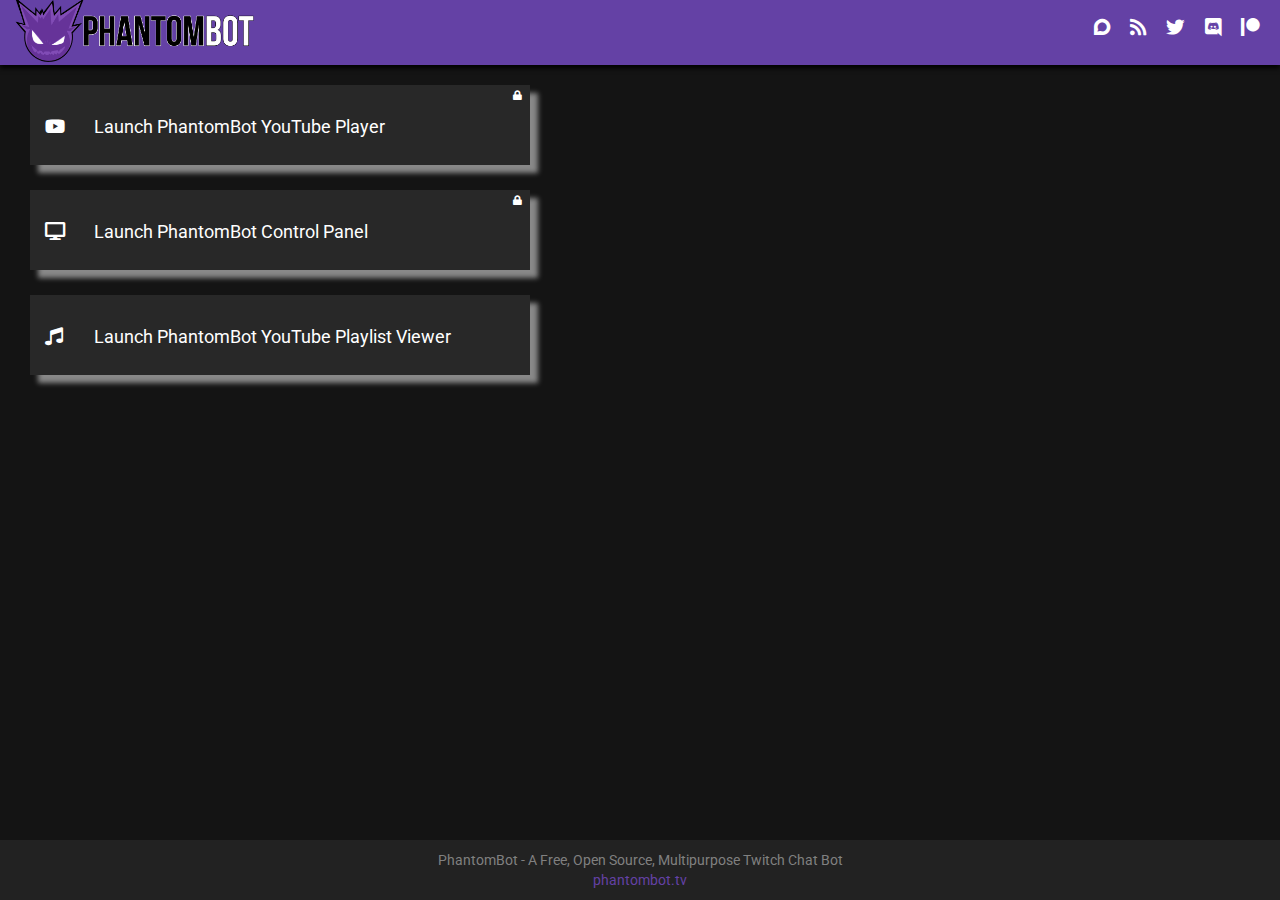
<file: source/web/index.html>
<!DOCTYPE html>
<html>
    <head>
        <title>PhantomBot</title>
        <meta name="theme-color" content="#570075">
        <link rel="icon" href="favicon.ico" type="image/x-icon" />
        <link rel="shortcut icon" href="favicon.ico" type="image/x-icon" />

        <link rel="stylesheet" href="https://maxcdn.bootstrapcdn.com/bootstrap/3.3.6/css/bootstrap.min.css">
        <link rel="stylesheet" type="text/css" href="style.css">
        <script src="https://ajax.googleapis.com/ajax/libs/jquery/1.11.3/jquery.min.js"></script>
        <script src="https://maxcdn.bootstrapcdn.com/bootstrap/3.3.6/js/bootstrap.min.js"></script>

        <link href='https://fonts.googleapis.com/css?family=Roboto' rel='stylesheet' type='text/css'>
        <link href="common/css/fontawesome-all.min.css" rel="stylesheet">
    </head>

    <body>

        <div class="header">
            <img id="logo" src="common/images/logo.png"/>
            <span>
                <a target="_blank" href="https://www.patreon.com/phantombot" id="header-right">
                    <i data-toggle="tooltip" data-placement="bottom" title="Patreon" style="color: white" class="fab fa-patreon fa-lg" aria-hidden="true"></i>
                </a>
            </span>
            <span>
                <a target="_blank" href="https://discord.gg/rkPqDuK" id="header-right">
                    <i data-toggle="tooltip" data-placement="bottom" title="Discord" style="color: white" class="fab fa-discord fa-lg" aria-hidden="true"></i>
                </a>
            </span>
            <span>
                <a target="_blank" href="https://twitter.com/PhantomBot" id="header-right">
                    <i data-toggle="tooltip" data-placement="bottom" title="Twitter" style="color: white" class="fab fa-twitter fa-lg" aria-hidden="true"></i>
                </a>
            </span>
            <span>
                <a target="_blank" href="https://blog.phantombot.tv/" id="header-right">
                    <i data-toggle="tooltip" data-placement="bottom" title="Blog" style="color: white" class="fas fa-rss fa-lg" aria-hidden="true"></i>
                </a>
            </span>
            <span>
                <a target="_blank" href="https://community.phantombot.tv" id="header-right">
                    <i data-toggle="tooltip" data-placement="bottom" title="Community Forum" style="color: white" class="fab fa-discourse fa-lg" aria-hidden="true"></i>
                </a>
            </span>
        </div>

        <div class="main">
            <div class="launcher" data-toggle="tooltip" data-placement="right" title="The username and password are found in botlogin.txt, see the paneluser and panelpassword settings.">
                <script>
                    var urlInfo = window.location.host.split(":");
                    var url = urlInfo[0];
                    var port = (typeof urlInfo[1] === 'undefined' ? '80' : urlInfo[1]);
                    var protocol = window.location.href.indexOf("https://") == 0 ? "https" : "http";
                    document.write('<a target="_blank" style="color: white;" href="' + protocol + '://' + urlInfo[0] + ':' + port + '/ytplayer">');
                </script>
                <span id="middle">
                    <span id="spacer" />
                    <i id="fontawesome" class="fab fa-youtube" aria-hidden="true"></i>
                    <span id="spacer">Launch PhantomBot YouTube Player</span>
                </span>
                </a>
                <span class="launcher-lock"><i class="fas fa-lock"></i></span>
            </div>

            <div class="launcher" data-toggle="tooltip" data-placement="right" title="The username and password are found in botlogin.txt, see the paneluser and panelpassword settings.">
                <script>
                    var urlInfo = window.location.host.split(":");
                    var url = urlInfo[0];
                    var port = (typeof urlInfo[1] === 'undefined' ? '80' : urlInfo[1]);
                    var protocol = window.location.href.indexOf("https://") == 0 ? "https" : "http";
                    document.write('<a target="_blank" style="color: white;" href="' + protocol + '://' + urlInfo[0] + ':' + port + '/panel">');
                </script>
                <span id="middle">
                    <span id="spacer" />
                    <i id="fontawesome" class="fas fa-desktop" aria-hidden="true"></i>
                    <span id="spacer">Launch PhantomBot Control Panel</span>
                </span>
                </a>
                <span class="launcher-lock"><i class="fas fa-lock"></i></span>
            </div>

            <div class="launcher">
                <script>
                    var urlInfo = window.location.host.split(":");
                    var url = urlInfo[0];
                    var port = (typeof urlInfo[1] === 'undefined' ? '80' : urlInfo[1]);
                    var protocol = window.location.href.indexOf("https://") == 0 ? "https" : "http";
                    document.write('<a target="_blank" style="color: white;" href="' + protocol + '://' + urlInfo[0] + ':' + port + '/playlist">');
                </script>
                <span id="middle">
                    <span id="spacer" />
                    <i id="fontawesome" class="fas fa-music" aria-hidden="true"></i>
                    <span id="spacer">Launch PhantomBot YouTube Playlist Viewer</span>
                </span>
                </a>
            </div>

        </div>

        <div id="copyright">
            PhantomBot - A Free, Open Source, Multipurpose Twitch Chat Bot<br>
            <a href="https://phantombot.tv">phantombot.tv</a>
        </div>

        <script>$(document).ready(function() { $('[data-toggle="tooltip"').tooltip(); });</script>

    </body>
</html>
</file>
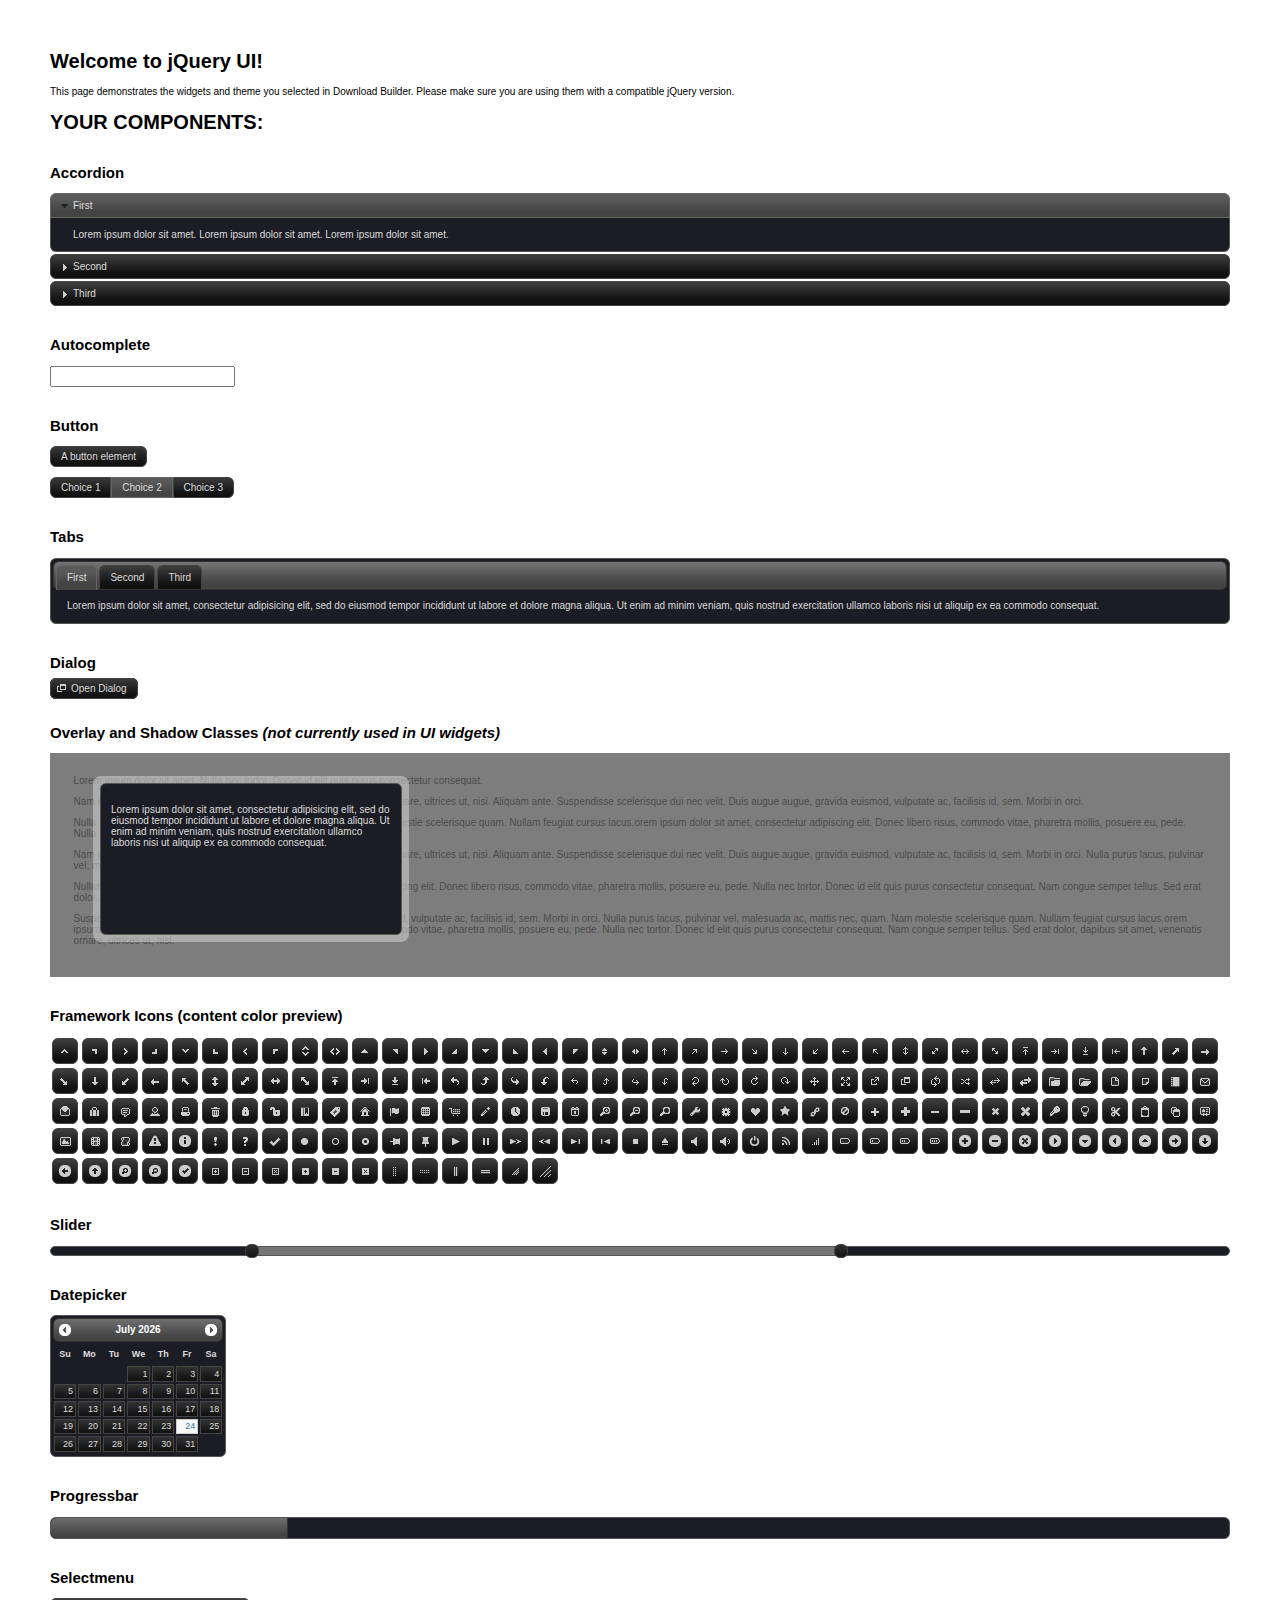
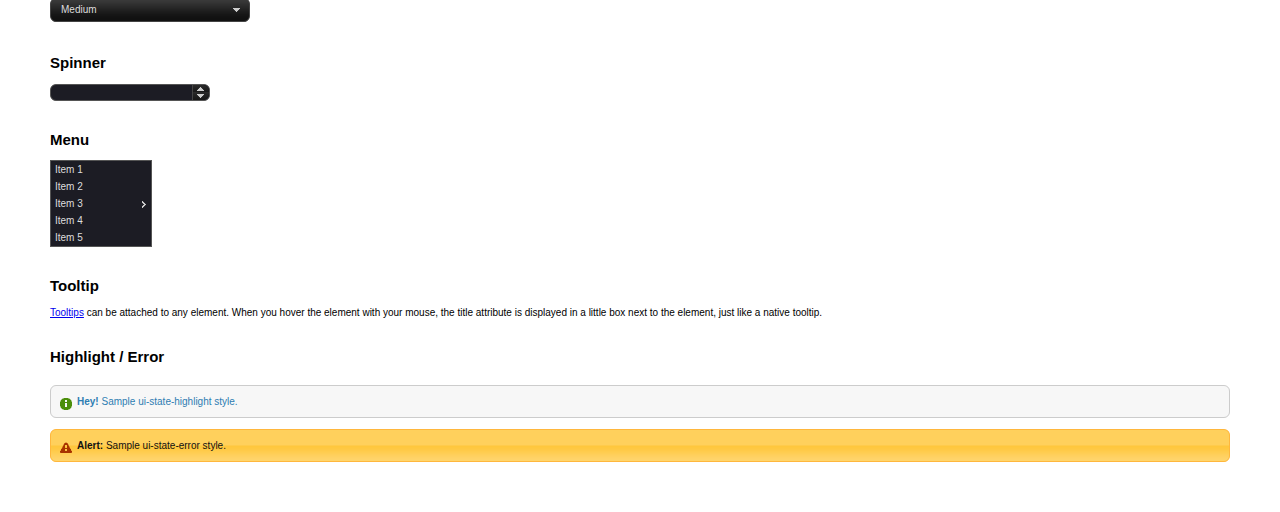
<file: source/web/common/js/jquery-ui/index.html>
<!doctype html>
<html lang="us">
<head>
	<meta charset="utf-8">
	<title>jQuery UI Example Page</title>
	<link href="jquery-ui.css" rel="stylesheet">
	<style>
	body{
		font: 62.5% "Trebuchet MS", sans-serif;
		margin: 50px;
	}
	.demoHeaders {
		margin-top: 2em;
	}
	#dialog-link {
		padding: .4em 1em .4em 20px;
		text-decoration: none;
		position: relative;
	}
	#dialog-link span.ui-icon {
		margin: 0 5px 0 0;
		position: absolute;
		left: .2em;
		top: 50%;
		margin-top: -8px;
	}
	#icons {
		margin: 0;
		padding: 0;
	}
	#icons li {
		margin: 2px;
		position: relative;
		padding: 4px 0;
		cursor: pointer;
		float: left;
		list-style: none;
	}
	#icons span.ui-icon {
		float: left;
		margin: 0 4px;
	}
	.fakewindowcontain .ui-widget-overlay {
		position: absolute;
	}
	select {
		width: 200px;
	}
	</style>
</head>
<body>

<h1>Welcome to jQuery UI!</h1>

<div class="ui-widget">
	<p>This page demonstrates the widgets and theme you selected in Download Builder. Please make sure you are using them with a compatible jQuery version.</p>
</div>

<h1>YOUR COMPONENTS:</h1>


<!-- Accordion -->
<h2 class="demoHeaders">Accordion</h2>
<div id="accordion">
	<h3>First</h3>
	<div>Lorem ipsum dolor sit amet. Lorem ipsum dolor sit amet. Lorem ipsum dolor sit amet.</div>
	<h3>Second</h3>
	<div>Phasellus mattis tincidunt nibh.</div>
	<h3>Third</h3>
	<div>Nam dui erat, auctor a, dignissim quis.</div>
</div>



<!-- Autocomplete -->
<h2 class="demoHeaders">Autocomplete</h2>
<div>
	<input id="autocomplete" title="type &quot;a&quot;">
</div>



<!-- Button -->
<h2 class="demoHeaders">Button</h2>
<button id="button">A button element</button>
<form style="margin-top: 1em;">
	<div id="radioset">
		<input type="radio" id="radio1" name="radio"><label for="radio1">Choice 1</label>
		<input type="radio" id="radio2" name="radio" checked="checked"><label for="radio2">Choice 2</label>
		<input type="radio" id="radio3" name="radio"><label for="radio3">Choice 3</label>
	</div>
</form>



<!-- Tabs -->
<h2 class="demoHeaders">Tabs</h2>
<div id="tabs">
	<ul>
		<li><a href="#tabs-1">First</a></li>
		<li><a href="#tabs-2">Second</a></li>
		<li><a href="#tabs-3">Third</a></li>
	</ul>
	<div id="tabs-1">Lorem ipsum dolor sit amet, consectetur adipisicing elit, sed do eiusmod tempor incididunt ut labore et dolore magna aliqua. Ut enim ad minim veniam, quis nostrud exercitation ullamco laboris nisi ut aliquip ex ea commodo consequat.</div>
	<div id="tabs-2">Phasellus mattis tincidunt nibh. Cras orci urna, blandit id, pretium vel, aliquet ornare, felis. Maecenas scelerisque sem non nisl. Fusce sed lorem in enim dictum bibendum.</div>
	<div id="tabs-3">Nam dui erat, auctor a, dignissim quis, sollicitudin eu, felis. Pellentesque nisi urna, interdum eget, sagittis et, consequat vestibulum, lacus. Mauris porttitor ullamcorper augue.</div>
</div>



<!-- Dialog NOTE: Dialog is not generated by UI in this demo so it can be visually styled in themeroller-->
<h2 class="demoHeaders">Dialog</h2>
<p><a href="#" id="dialog-link" class="ui-state-default ui-corner-all"><span class="ui-icon ui-icon-newwin"></span>Open Dialog</a></p>

<h2 class="demoHeaders">Overlay and Shadow Classes <em>(not currently used in UI widgets)</em></h2>
<div style="position: relative; width: 96%; height: 200px; padding:1% 2%; overflow:hidden;" class="fakewindowcontain">
	<p>Lorem ipsum dolor sit amet,  Nulla nec tortor. Donec id elit quis purus consectetur consequat. </p><p>Nam congue semper tellus. Sed erat dolor, dapibus sit amet, venenatis ornare, ultrices ut, nisi. Aliquam ante. Suspendisse scelerisque dui nec velit. Duis augue augue, gravida euismod, vulputate ac, facilisis id, sem. Morbi in orci. </p><p>Nulla purus lacus, pulvinar vel, malesuada ac, mattis nec, quam. Nam molestie scelerisque quam. Nullam feugiat cursus lacus.orem ipsum dolor sit amet, consectetur adipiscing elit. Donec libero risus, commodo vitae, pharetra mollis, posuere eu, pede. Nulla nec tortor. Donec id elit quis purus consectetur consequat. </p><p>Nam congue semper tellus. Sed erat dolor, dapibus sit amet, venenatis ornare, ultrices ut, nisi. Aliquam ante. Suspendisse scelerisque dui nec velit. Duis augue augue, gravida euismod, vulputate ac, facilisis id, sem. Morbi in orci. Nulla purus lacus, pulvinar vel, malesuada ac, mattis nec, quam. Nam molestie scelerisque quam. </p><p>Nullam feugiat cursus lacus.orem ipsum dolor sit amet, consectetur adipiscing elit. Donec libero risus, commodo vitae, pharetra mollis, posuere eu, pede. Nulla nec tortor. Donec id elit quis purus consectetur consequat. Nam congue semper tellus. Sed erat dolor, dapibus sit amet, venenatis ornare, ultrices ut, nisi. Aliquam ante. </p><p>Suspendisse scelerisque dui nec velit. Duis augue augue, gravida euismod, vulputate ac, facilisis id, sem. Morbi in orci. Nulla purus lacus, pulvinar vel, malesuada ac, mattis nec, quam. Nam molestie scelerisque quam. Nullam feugiat cursus lacus.orem ipsum dolor sit amet, consectetur adipiscing elit. Donec libero risus, commodo vitae, pharetra mollis, posuere eu, pede. Nulla nec tortor. Donec id elit quis purus consectetur consequat. Nam congue semper tellus. Sed erat dolor, dapibus sit amet, venenatis ornare, ultrices ut, nisi. </p>

	<!-- ui-dialog -->
	<div class="ui-overlay"><div class="ui-widget-overlay"></div><div class="ui-widget-shadow ui-corner-all" style="width: 302px; height: 152px; position: absolute; left: 50px; top: 30px;"></div></div>
	<div style="position: absolute; width: 280px; height: 130px;left: 50px; top: 30px; padding: 10px;" class="ui-widget ui-widget-content ui-corner-all">
		<div class="ui-dialog-content ui-widget-content" style="background: none; border: 0;">
			<p>Lorem ipsum dolor sit amet, consectetur adipisicing elit, sed do eiusmod tempor incididunt ut labore et dolore magna aliqua. Ut enim ad minim veniam, quis nostrud exercitation ullamco laboris nisi ut aliquip ex ea commodo consequat.</p>
		</div>
	</div>

</div>

<!-- ui-dialog -->
<div id="dialog" title="Dialog Title">
	<p>Lorem ipsum dolor sit amet, consectetur adipisicing elit, sed do eiusmod tempor incididunt ut labore et dolore magna aliqua. Ut enim ad minim veniam, quis nostrud exercitation ullamco laboris nisi ut aliquip ex ea commodo consequat.</p>
</div>



<h2 class="demoHeaders">Framework Icons (content color preview)</h2>
<ul id="icons" class="ui-widget ui-helper-clearfix">
	<li class="ui-state-default ui-corner-all" title=".ui-icon-carat-1-n"><span class="ui-icon ui-icon-carat-1-n"></span></li>
	<li class="ui-state-default ui-corner-all" title=".ui-icon-carat-1-ne"><span class="ui-icon ui-icon-carat-1-ne"></span></li>
	<li class="ui-state-default ui-corner-all" title=".ui-icon-carat-1-e"><span class="ui-icon ui-icon-carat-1-e"></span></li>
	<li class="ui-state-default ui-corner-all" title=".ui-icon-carat-1-se"><span class="ui-icon ui-icon-carat-1-se"></span></li>
	<li class="ui-state-default ui-corner-all" title=".ui-icon-carat-1-s"><span class="ui-icon ui-icon-carat-1-s"></span></li>
	<li class="ui-state-default ui-corner-all" title=".ui-icon-carat-1-sw"><span class="ui-icon ui-icon-carat-1-sw"></span></li>
	<li class="ui-state-default ui-corner-all" title=".ui-icon-carat-1-w"><span class="ui-icon ui-icon-carat-1-w"></span></li>
	<li class="ui-state-default ui-corner-all" title=".ui-icon-carat-1-nw"><span class="ui-icon ui-icon-carat-1-nw"></span></li>
	<li class="ui-state-default ui-corner-all" title=".ui-icon-carat-2-n-s"><span class="ui-icon ui-icon-carat-2-n-s"></span></li>
	<li class="ui-state-default ui-corner-all" title=".ui-icon-carat-2-e-w"><span class="ui-icon ui-icon-carat-2-e-w"></span></li>
	<li class="ui-state-default ui-corner-all" title=".ui-icon-triangle-1-n"><span class="ui-icon ui-icon-triangle-1-n"></span></li>
	<li class="ui-state-default ui-corner-all" title=".ui-icon-triangle-1-ne"><span class="ui-icon ui-icon-triangle-1-ne"></span></li>
	<li class="ui-state-default ui-corner-all" title=".ui-icon-triangle-1-e"><span class="ui-icon ui-icon-triangle-1-e"></span></li>
	<li class="ui-state-default ui-corner-all" title=".ui-icon-triangle-1-se"><span class="ui-icon ui-icon-triangle-1-se"></span></li>
	<li class="ui-state-default ui-corner-all" title=".ui-icon-triangle-1-s"><span class="ui-icon ui-icon-triangle-1-s"></span></li>
	<li class="ui-state-default ui-corner-all" title=".ui-icon-triangle-1-sw"><span class="ui-icon ui-icon-triangle-1-sw"></span></li>
	<li class="ui-state-default ui-corner-all" title=".ui-icon-triangle-1-w"><span class="ui-icon ui-icon-triangle-1-w"></span></li>
	<li class="ui-state-default ui-corner-all" title=".ui-icon-triangle-1-nw"><span class="ui-icon ui-icon-triangle-1-nw"></span></li>
	<li class="ui-state-default ui-corner-all" title=".ui-icon-triangle-2-n-s"><span class="ui-icon ui-icon-triangle-2-n-s"></span></li>
	<li class="ui-state-default ui-corner-all" title=".ui-icon-triangle-2-e-w"><span class="ui-icon ui-icon-triangle-2-e-w"></span></li>
	<li class="ui-state-default ui-corner-all" title=".ui-icon-arrow-1-n"><span class="ui-icon ui-icon-arrow-1-n"></span></li>
	<li class="ui-state-default ui-corner-all" title=".ui-icon-arrow-1-ne"><span class="ui-icon ui-icon-arrow-1-ne"></span></li>
	<li class="ui-state-default ui-corner-all" title=".ui-icon-arrow-1-e"><span class="ui-icon ui-icon-arrow-1-e"></span></li>
	<li class="ui-state-default ui-corner-all" title=".ui-icon-arrow-1-se"><span class="ui-icon ui-icon-arrow-1-se"></span></li>
	<li class="ui-state-default ui-corner-all" title=".ui-icon-arrow-1-s"><span class="ui-icon ui-icon-arrow-1-s"></span></li>
	<li class="ui-state-default ui-corner-all" title=".ui-icon-arrow-1-sw"><span class="ui-icon ui-icon-arrow-1-sw"></span></li>
	<li class="ui-state-default ui-corner-all" title=".ui-icon-arrow-1-w"><span class="ui-icon ui-icon-arrow-1-w"></span></li>
	<li class="ui-state-default ui-corner-all" title=".ui-icon-arrow-1-nw"><span class="ui-icon ui-icon-arrow-1-nw"></span></li>
	<li class="ui-state-default ui-corner-all" title=".ui-icon-arrow-2-n-s"><span class="ui-icon ui-icon-arrow-2-n-s"></span></li>
	<li class="ui-state-default ui-corner-all" title=".ui-icon-arrow-2-ne-sw"><span class="ui-icon ui-icon-arrow-2-ne-sw"></span></li>
	<li class="ui-state-default ui-corner-all" title=".ui-icon-arrow-2-e-w"><span class="ui-icon ui-icon-arrow-2-e-w"></span></li>
	<li class="ui-state-default ui-corner-all" title=".ui-icon-arrow-2-se-nw"><span class="ui-icon ui-icon-arrow-2-se-nw"></span></li>
	<li class="ui-state-default ui-corner-all" title=".ui-icon-arrowstop-1-n"><span class="ui-icon ui-icon-arrowstop-1-n"></span></li>
	<li class="ui-state-default ui-corner-all" title=".ui-icon-arrowstop-1-e"><span class="ui-icon ui-icon-arrowstop-1-e"></span></li>
	<li class="ui-state-default ui-corner-all" title=".ui-icon-arrowstop-1-s"><span class="ui-icon ui-icon-arrowstop-1-s"></span></li>
	<li class="ui-state-default ui-corner-all" title=".ui-icon-arrowstop-1-w"><span class="ui-icon ui-icon-arrowstop-1-w"></span></li>
	<li class="ui-state-default ui-corner-all" title=".ui-icon-arrowthick-1-n"><span class="ui-icon ui-icon-arrowthick-1-n"></span></li>
	<li class="ui-state-default ui-corner-all" title=".ui-icon-arrowthick-1-ne"><span class="ui-icon ui-icon-arrowthick-1-ne"></span></li>
	<li class="ui-state-default ui-corner-all" title=".ui-icon-arrowthick-1-e"><span class="ui-icon ui-icon-arrowthick-1-e"></span></li>
	<li class="ui-state-default ui-corner-all" title=".ui-icon-arrowthick-1-se"><span class="ui-icon ui-icon-arrowthick-1-se"></span></li>
	<li class="ui-state-default ui-corner-all" title=".ui-icon-arrowthick-1-s"><span class="ui-icon ui-icon-arrowthick-1-s"></span></li>
	<li class="ui-state-default ui-corner-all" title=".ui-icon-arrowthick-1-sw"><span class="ui-icon ui-icon-arrowthick-1-sw"></span></li>
	<li class="ui-state-default ui-corner-all" title=".ui-icon-arrowthick-1-w"><span class="ui-icon ui-icon-arrowthick-1-w"></span></li>
	<li class="ui-state-default ui-corner-all" title=".ui-icon-arrowthick-1-nw"><span class="ui-icon ui-icon-arrowthick-1-nw"></span></li>
	<li class="ui-state-default ui-corner-all" title=".ui-icon-arrowthick-2-n-s"><span class="ui-icon ui-icon-arrowthick-2-n-s"></span></li>
	<li class="ui-state-default ui-corner-all" title=".ui-icon-arrowthick-2-ne-sw"><span class="ui-icon ui-icon-arrowthick-2-ne-sw"></span></li>
	<li class="ui-state-default ui-corner-all" title=".ui-icon-arrowthick-2-e-w"><span class="ui-icon ui-icon-arrowthick-2-e-w"></span></li>
	<li class="ui-state-default ui-corner-all" title=".ui-icon-arrowthick-2-se-nw"><span class="ui-icon ui-icon-arrowthick-2-se-nw"></span></li>
	<li class="ui-state-default ui-corner-all" title=".ui-icon-arrowthickstop-1-n"><span class="ui-icon ui-icon-arrowthickstop-1-n"></span></li>
	<li class="ui-state-default ui-corner-all" title=".ui-icon-arrowthickstop-1-e"><span class="ui-icon ui-icon-arrowthickstop-1-e"></span></li>
	<li class="ui-state-default ui-corner-all" title=".ui-icon-arrowthickstop-1-s"><span class="ui-icon ui-icon-arrowthickstop-1-s"></span></li>
	<li class="ui-state-default ui-corner-all" title=".ui-icon-arrowthickstop-1-w"><span class="ui-icon ui-icon-arrowthickstop-1-w"></span></li>
	<li class="ui-state-default ui-corner-all" title=".ui-icon-arrowreturnthick-1-w"><span class="ui-icon ui-icon-arrowreturnthick-1-w"></span></li>
	<li class="ui-state-default ui-corner-all" title=".ui-icon-arrowreturnthick-1-n"><span class="ui-icon ui-icon-arrowreturnthick-1-n"></span></li>
	<li class="ui-state-default ui-corner-all" title=".ui-icon-arrowreturnthick-1-e"><span class="ui-icon ui-icon-arrowreturnthick-1-e"></span></li>
	<li class="ui-state-default ui-corner-all" title=".ui-icon-arrowreturnthick-1-s"><span class="ui-icon ui-icon-arrowreturnthick-1-s"></span></li>
	<li class="ui-state-default ui-corner-all" title=".ui-icon-arrowreturn-1-w"><span class="ui-icon ui-icon-arrowreturn-1-w"></span></li>
	<li class="ui-state-default ui-corner-all" title=".ui-icon-arrowreturn-1-n"><span class="ui-icon ui-icon-arrowreturn-1-n"></span></li>
	<li class="ui-state-default ui-corner-all" title=".ui-icon-arrowreturn-1-e"><span class="ui-icon ui-icon-arrowreturn-1-e"></span></li>
	<li class="ui-state-default ui-corner-all" title=".ui-icon-arrowreturn-1-s"><span class="ui-icon ui-icon-arrowreturn-1-s"></span></li>
	<li class="ui-state-default ui-corner-all" title=".ui-icon-arrowrefresh-1-w"><span class="ui-icon ui-icon-arrowrefresh-1-w"></span></li>
	<li class="ui-state-default ui-corner-all" title=".ui-icon-arrowrefresh-1-n"><span class="ui-icon ui-icon-arrowrefresh-1-n"></span></li>
	<li class="ui-state-default ui-corner-all" title=".ui-icon-arrowrefresh-1-e"><span class="ui-icon ui-icon-arrowrefresh-1-e"></span></li>
	<li class="ui-state-default ui-corner-all" title=".ui-icon-arrowrefresh-1-s"><span class="ui-icon ui-icon-arrowrefresh-1-s"></span></li>
	<li class="ui-state-default ui-corner-all" title=".ui-icon-arrow-4"><span class="ui-icon ui-icon-arrow-4"></span></li>
	<li class="ui-state-default ui-corner-all" title=".ui-icon-arrow-4-diag"><span class="ui-icon ui-icon-arrow-4-diag"></span></li>
	<li class="ui-state-default ui-corner-all" title=".ui-icon-extlink"><span class="ui-icon ui-icon-extlink"></span></li>
	<li class="ui-state-default ui-corner-all" title=".ui-icon-newwin"><span class="ui-icon ui-icon-newwin"></span></li>
	<li class="ui-state-default ui-corner-all" title=".ui-icon-refresh"><span class="ui-icon ui-icon-refresh"></span></li>
	<li class="ui-state-default ui-corner-all" title=".ui-icon-shuffle"><span class="ui-icon ui-icon-shuffle"></span></li>
	<li class="ui-state-default ui-corner-all" title=".ui-icon-transfer-e-w"><span class="ui-icon ui-icon-transfer-e-w"></span></li>
	<li class="ui-state-default ui-corner-all" title=".ui-icon-transferthick-e-w"><span class="ui-icon ui-icon-transferthick-e-w"></span></li>
	<li class="ui-state-default ui-corner-all" title=".ui-icon-folder-collapsed"><span class="ui-icon ui-icon-folder-collapsed"></span></li>
	<li class="ui-state-default ui-corner-all" title=".ui-icon-folder-open"><span class="ui-icon ui-icon-folder-open"></span></li>
	<li class="ui-state-default ui-corner-all" title=".ui-icon-document"><span class="ui-icon ui-icon-document"></span></li>
	<li class="ui-state-default ui-corner-all" title=".ui-icon-document-b"><span class="ui-icon ui-icon-document-b"></span></li>
	<li class="ui-state-default ui-corner-all" title=".ui-icon-note"><span class="ui-icon ui-icon-note"></span></li>
	<li class="ui-state-default ui-corner-all" title=".ui-icon-mail-closed"><span class="ui-icon ui-icon-mail-closed"></span></li>
	<li class="ui-state-default ui-corner-all" title=".ui-icon-mail-open"><span class="ui-icon ui-icon-mail-open"></span></li>
	<li class="ui-state-default ui-corner-all" title=".ui-icon-suitcase"><span class="ui-icon ui-icon-suitcase"></span></li>
	<li class="ui-state-default ui-corner-all" title=".ui-icon-comment"><span class="ui-icon ui-icon-comment"></span></li>
	<li class="ui-state-default ui-corner-all" title=".ui-icon-person"><span class="ui-icon ui-icon-person"></span></li>
	<li class="ui-state-default ui-corner-all" title=".ui-icon-print"><span class="ui-icon ui-icon-print"></span></li>
	<li class="ui-state-default ui-corner-all" title=".ui-icon-trash"><span class="ui-icon ui-icon-trash"></span></li>
	<li class="ui-state-default ui-corner-all" title=".ui-icon-locked"><span class="ui-icon ui-icon-locked"></span></li>
	<li class="ui-state-default ui-corner-all" title=".ui-icon-unlocked"><span class="ui-icon ui-icon-unlocked"></span></li>
	<li class="ui-state-default ui-corner-all" title=".ui-icon-bookmark"><span class="ui-icon ui-icon-bookmark"></span></li>
	<li class="ui-state-default ui-corner-all" title=".ui-icon-tag"><span class="ui-icon ui-icon-tag"></span></li>
	<li class="ui-state-default ui-corner-all" title=".ui-icon-home"><span class="ui-icon ui-icon-home"></span></li>
	<li class="ui-state-default ui-corner-all" title=".ui-icon-flag"><span class="ui-icon ui-icon-flag"></span></li>
	<li class="ui-state-default ui-corner-all" title=".ui-icon-calculator"><span class="ui-icon ui-icon-calculator"></span></li>
	<li class="ui-state-default ui-corner-all" title=".ui-icon-cart"><span class="ui-icon ui-icon-cart"></span></li>
	<li class="ui-state-default ui-corner-all" title=".ui-icon-pencil"><span class="ui-icon ui-icon-pencil"></span></li>
	<li class="ui-state-default ui-corner-all" title=".ui-icon-clock"><span class="ui-icon ui-icon-clock"></span></li>
	<li class="ui-state-default ui-corner-all" title=".ui-icon-disk"><span class="ui-icon ui-icon-disk"></span></li>
	<li class="ui-state-default ui-corner-all" title=".ui-icon-calendar"><span class="ui-icon ui-icon-calendar"></span></li>
	<li class="ui-state-default ui-corner-all" title=".ui-icon-zoomin"><span class="ui-icon ui-icon-zoomin"></span></li>
	<li class="ui-state-default ui-corner-all" title=".ui-icon-zoomout"><span class="ui-icon ui-icon-zoomout"></span></li>
	<li class="ui-state-default ui-corner-all" title=".ui-icon-search"><span class="ui-icon ui-icon-search"></span></li>
	<li class="ui-state-default ui-corner-all" title=".ui-icon-wrench"><span class="ui-icon ui-icon-wrench"></span></li>
	<li class="ui-state-default ui-corner-all" title=".ui-icon-gear"><span class="ui-icon ui-icon-gear"></span></li>
	<li class="ui-state-default ui-corner-all" title=".ui-icon-heart"><span class="ui-icon ui-icon-heart"></span></li>
	<li class="ui-state-default ui-corner-all" title=".ui-icon-star"><span class="ui-icon ui-icon-star"></span></li>
	<li class="ui-state-default ui-corner-all" title=".ui-icon-link"><span class="ui-icon ui-icon-link"></span></li>
	<li class="ui-state-default ui-corner-all" title=".ui-icon-cancel"><span class="ui-icon ui-icon-cancel"></span></li>
	<li class="ui-state-default ui-corner-all" title=".ui-icon-plus"><span class="ui-icon ui-icon-plus"></span></li>
	<li class="ui-state-default ui-corner-all" title=".ui-icon-plusthick"><span class="ui-icon ui-icon-plusthick"></span></li>
	<li class="ui-state-default ui-corner-all" title=".ui-icon-minus"><span class="ui-icon ui-icon-minus"></span></li>
	<li class="ui-state-default ui-corner-all" title=".ui-icon-minusthick"><span class="ui-icon ui-icon-minusthick"></span></li>
	<li class="ui-state-default ui-corner-all" title=".ui-icon-close"><span class="ui-icon ui-icon-close"></span></li>
	<li class="ui-state-default ui-corner-all" title=".ui-icon-closethick"><span class="ui-icon ui-icon-closethick"></span></li>
	<li class="ui-state-default ui-corner-all" title=".ui-icon-key"><span class="ui-icon ui-icon-key"></span></li>
	<li class="ui-state-default ui-corner-all" title=".ui-icon-lightbulb"><span class="ui-icon ui-icon-lightbulb"></span></li>
	<li class="ui-state-default ui-corner-all" title=".ui-icon-scissors"><span class="ui-icon ui-icon-scissors"></span></li>
	<li class="ui-state-default ui-corner-all" title=".ui-icon-clipboard"><span class="ui-icon ui-icon-clipboard"></span></li>
	<li class="ui-state-default ui-corner-all" title=".ui-icon-copy"><span class="ui-icon ui-icon-copy"></span></li>
	<li class="ui-state-default ui-corner-all" title=".ui-icon-contact"><span class="ui-icon ui-icon-contact"></span></li>
	<li class="ui-state-default ui-corner-all" title=".ui-icon-image"><span class="ui-icon ui-icon-image"></span></li>
	<li class="ui-state-default ui-corner-all" title=".ui-icon-video"><span class="ui-icon ui-icon-video"></span></li>
	<li class="ui-state-default ui-corner-all" title=".ui-icon-script"><span class="ui-icon ui-icon-script"></span></li>
	<li class="ui-state-default ui-corner-all" title=".ui-icon-alert"><span class="ui-icon ui-icon-alert"></span></li>
	<li class="ui-state-default ui-corner-all" title=".ui-icon-info"><span class="ui-icon ui-icon-info"></span></li>
	<li class="ui-state-default ui-corner-all" title=".ui-icon-notice"><span class="ui-icon ui-icon-notice"></span></li>
	<li class="ui-state-default ui-corner-all" title=".ui-icon-help"><span class="ui-icon ui-icon-help"></span></li>
	<li class="ui-state-default ui-corner-all" title=".ui-icon-check"><span class="ui-icon ui-icon-check"></span></li>
	<li class="ui-state-default ui-corner-all" title=".ui-icon-bullet"><span class="ui-icon ui-icon-bullet"></span></li>
	<li class="ui-state-default ui-corner-all" title=".ui-icon-radio-off"><span class="ui-icon ui-icon-radio-off"></span></li>
	<li class="ui-state-default ui-corner-all" title=".ui-icon-radio-on"><span class="ui-icon ui-icon-radio-on"></span></li>
	<li class="ui-state-default ui-corner-all" title=".ui-icon-pin-w"><span class="ui-icon ui-icon-pin-w"></span></li>
	<li class="ui-state-default ui-corner-all" title=".ui-icon-pin-s"><span class="ui-icon ui-icon-pin-s"></span></li>
	<li class="ui-state-default ui-corner-all" title=".ui-icon-play"><span class="ui-icon ui-icon-play"></span></li>
	<li class="ui-state-default ui-corner-all" title=".ui-icon-pause"><span class="ui-icon ui-icon-pause"></span></li>
	<li class="ui-state-default ui-corner-all" title=".ui-icon-seek-next"><span class="ui-icon ui-icon-seek-next"></span></li>
	<li class="ui-state-default ui-corner-all" title=".ui-icon-seek-prev"><span class="ui-icon ui-icon-seek-prev"></span></li>
	<li class="ui-state-default ui-corner-all" title=".ui-icon-seek-end"><span class="ui-icon ui-icon-seek-end"></span></li>
	<li class="ui-state-default ui-corner-all" title=".ui-icon-seek-first"><span class="ui-icon ui-icon-seek-first"></span></li>
	<li class="ui-state-default ui-corner-all" title=".ui-icon-stop"><span class="ui-icon ui-icon-stop"></span></li>
	<li class="ui-state-default ui-corner-all" title=".ui-icon-eject"><span class="ui-icon ui-icon-eject"></span></li>
	<li class="ui-state-default ui-corner-all" title=".ui-icon-volume-off"><span class="ui-icon ui-icon-volume-off"></span></li>
	<li class="ui-state-default ui-corner-all" title=".ui-icon-volume-on"><span class="ui-icon ui-icon-volume-on"></span></li>
	<li class="ui-state-default ui-corner-all" title=".ui-icon-power"><span class="ui-icon ui-icon-power"></span></li>
	<li class="ui-state-default ui-corner-all" title=".ui-icon-signal-diag"><span class="ui-icon ui-icon-signal-diag"></span></li>
	<li class="ui-state-default ui-corner-all" title=".ui-icon-signal"><span class="ui-icon ui-icon-signal"></span></li>
	<li class="ui-state-default ui-corner-all" title=".ui-icon-battery-0"><span class="ui-icon ui-icon-battery-0"></span></li>
	<li class="ui-state-default ui-corner-all" title=".ui-icon-battery-1"><span class="ui-icon ui-icon-battery-1"></span></li>
	<li class="ui-state-default ui-corner-all" title=".ui-icon-battery-2"><span class="ui-icon ui-icon-battery-2"></span></li>
	<li class="ui-state-default ui-corner-all" title=".ui-icon-battery-3"><span class="ui-icon ui-icon-battery-3"></span></li>
	<li class="ui-state-default ui-corner-all" title=".ui-icon-circle-plus"><span class="ui-icon ui-icon-circle-plus"></span></li>
	<li class="ui-state-default ui-corner-all" title=".ui-icon-circle-minus"><span class="ui-icon ui-icon-circle-minus"></span></li>
	<li class="ui-state-default ui-corner-all" title=".ui-icon-circle-close"><span class="ui-icon ui-icon-circle-close"></span></li>
	<li class="ui-state-default ui-corner-all" title=".ui-icon-circle-triangle-e"><span class="ui-icon ui-icon-circle-triangle-e"></span></li>
	<li class="ui-state-default ui-corner-all" title=".ui-icon-circle-triangle-s"><span class="ui-icon ui-icon-circle-triangle-s"></span></li>
	<li class="ui-state-default ui-corner-all" title=".ui-icon-circle-triangle-w"><span class="ui-icon ui-icon-circle-triangle-w"></span></li>
	<li class="ui-state-default ui-corner-all" title=".ui-icon-circle-triangle-n"><span class="ui-icon ui-icon-circle-triangle-n"></span></li>
	<li class="ui-state-default ui-corner-all" title=".ui-icon-circle-arrow-e"><span class="ui-icon ui-icon-circle-arrow-e"></span></li>
	<li class="ui-state-default ui-corner-all" title=".ui-icon-circle-arrow-s"><span class="ui-icon ui-icon-circle-arrow-s"></span></li>
	<li class="ui-state-default ui-corner-all" title=".ui-icon-circle-arrow-w"><span class="ui-icon ui-icon-circle-arrow-w"></span></li>
	<li class="ui-state-default ui-corner-all" title=".ui-icon-circle-arrow-n"><span class="ui-icon ui-icon-circle-arrow-n"></span></li>
	<li class="ui-state-default ui-corner-all" title=".ui-icon-circle-zoomin"><span class="ui-icon ui-icon-circle-zoomin"></span></li>
	<li class="ui-state-default ui-corner-all" title=".ui-icon-circle-zoomout"><span class="ui-icon ui-icon-circle-zoomout"></span></li>
	<li class="ui-state-default ui-corner-all" title=".ui-icon-circle-check"><span class="ui-icon ui-icon-circle-check"></span></li>
	<li class="ui-state-default ui-corner-all" title=".ui-icon-circlesmall-plus"><span class="ui-icon ui-icon-circlesmall-plus"></span></li>
	<li class="ui-state-default ui-corner-all" title=".ui-icon-circlesmall-minus"><span class="ui-icon ui-icon-circlesmall-minus"></span></li>
	<li class="ui-state-default ui-corner-all" title=".ui-icon-circlesmall-close"><span class="ui-icon ui-icon-circlesmall-close"></span></li>
	<li class="ui-state-default ui-corner-all" title=".ui-icon-squaresmall-plus"><span class="ui-icon ui-icon-squaresmall-plus"></span></li>
	<li class="ui-state-default ui-corner-all" title=".ui-icon-squaresmall-minus"><span class="ui-icon ui-icon-squaresmall-minus"></span></li>
	<li class="ui-state-default ui-corner-all" title=".ui-icon-squaresmall-close"><span class="ui-icon ui-icon-squaresmall-close"></span></li>
	<li class="ui-state-default ui-corner-all" title=".ui-icon-grip-dotted-vertical"><span class="ui-icon ui-icon-grip-dotted-vertical"></span></li>
	<li class="ui-state-default ui-corner-all" title=".ui-icon-grip-dotted-horizontal"><span class="ui-icon ui-icon-grip-dotted-horizontal"></span></li>
	<li class="ui-state-default ui-corner-all" title=".ui-icon-grip-solid-vertical"><span class="ui-icon ui-icon-grip-solid-vertical"></span></li>
	<li class="ui-state-default ui-corner-all" title=".ui-icon-grip-solid-horizontal"><span class="ui-icon ui-icon-grip-solid-horizontal"></span></li>
	<li class="ui-state-default ui-corner-all" title=".ui-icon-gripsmall-diagonal-se"><span class="ui-icon ui-icon-gripsmall-diagonal-se"></span></li>
	<li class="ui-state-default ui-corner-all" title=".ui-icon-grip-diagonal-se"><span class="ui-icon ui-icon-grip-diagonal-se"></span></li>
</ul>


<!-- Slider -->
<h2 class="demoHeaders">Slider</h2>
<div id="slider"></div>



<!-- Datepicker -->
<h2 class="demoHeaders">Datepicker</h2>
<div id="datepicker"></div>



<!-- Progressbar -->
<h2 class="demoHeaders">Progressbar</h2>
<div id="progressbar"></div>



<!-- Progressbar -->
<h2 class="demoHeaders">Selectmenu</h2>
<select id="selectmenu">
	<option>Slower</option>
	<option>Slow</option>
	<option selected="selected">Medium</option>
	<option>Fast</option>
	<option>Faster</option>
</select>



<!-- Spinner -->
<h2 class="demoHeaders">Spinner</h2>
<input id="spinner">



<!-- Menu -->
<h2 class="demoHeaders">Menu</h2>
<ul style="width:100px;" id="menu">
	<li>Item 1</li>
	<li>Item 2</li>
	<li>Item 3
		<ul>
			<li>Item 3-1</li>
			<li>Item 3-2</li>
			<li>Item 3-3</li>
			<li>Item 3-4</li>
			<li>Item 3-5</li>
		</ul>
	</li>
	<li>Item 4</li>
	<li>Item 5</li>
</ul>



<!-- Tooltip -->
<h2 class="demoHeaders">Tooltip</h2>
<p id="tooltip">
	<a href="#" title="That&apos;s what this widget is">Tooltips</a> can be attached to any element. When you hover
the element with your mouse, the title attribute is displayed in a little box next to the element, just like a native tooltip.
</p>


<!-- Highlight / Error -->
<h2 class="demoHeaders">Highlight / Error</h2>
<div class="ui-widget">
	<div class="ui-state-highlight ui-corner-all" style="margin-top: 20px; padding: 0 .7em;">
		<p><span class="ui-icon ui-icon-info" style="float: left; margin-right: .3em;"></span>
		<strong>Hey!</strong> Sample ui-state-highlight style.</p>
	</div>
</div>
<br>
<div class="ui-widget">
	<div class="ui-state-error ui-corner-all" style="padding: 0 .7em;">
		<p><span class="ui-icon ui-icon-alert" style="float: left; margin-right: .3em;"></span>
		<strong>Alert:</strong> Sample ui-state-error style.</p>
	</div>
</div>

<script src="external/jquery/jquery.js"></script>
<script src="jquery-ui.js"></script>
<script>

$( "#accordion" ).accordion();



var availableTags = [
	"ActionScript",
	"AppleScript",
	"Asp",
	"BASIC",
	"C",
	"C++",
	"Clojure",
	"COBOL",
	"ColdFusion",
	"Erlang",
	"Fortran",
	"Groovy",
	"Haskell",
	"Java",
	"JavaScript",
	"Lisp",
	"Perl",
	"PHP",
	"Python",
	"Ruby",
	"Scala",
	"Scheme"
];
$( "#autocomplete" ).autocomplete({
	source: availableTags
});



$( "#button" ).button();
$( "#radioset" ).buttonset();



$( "#tabs" ).tabs();



$( "#dialog" ).dialog({
	autoOpen: false,
	width: 400,
	buttons: [
		{
			text: "Ok",
			click: function() {
				$( this ).dialog( "close" );
			}
		},
		{
			text: "Cancel",
			click: function() {
				$( this ).dialog( "close" );
			}
		}
	]
});

// Link to open the dialog
$( "#dialog-link" ).click(function( event ) {
	$( "#dialog" ).dialog( "open" );
	event.preventDefault();
});



$( "#datepicker" ).datepicker({
	inline: true
});



$( "#slider" ).slider({
	range: true,
	values: [ 17, 67 ]
});



$( "#progressbar" ).progressbar({
	value: 20
});



$( "#spinner" ).spinner();



$( "#menu" ).menu();



$( "#tooltip" ).tooltip();



$( "#selectmenu" ).selectmenu();


// Hover states on the static widgets
$( "#dialog-link, #icons li" ).hover(
	function() {
		$( this ).addClass( "ui-state-hover" );
	},
	function() {
		$( this ).removeClass( "ui-state-hover" );
	}
);
</script>
</body>
</html>
</file>
<file: source/web/style.css>
#logo {
    height: 65px;
    margin-left: 15px;
    float: left;
    display: inline-block;
    margin-top: 17px;
}

.container {
    position:relative;
    padding: 0 0 0 25px;
}

#container {
    width: 100%;
}

.header {
    font-family: Roboto, Verdana, Arial, sans-serif;
    background-color: #6441a5;
    margin-top: -20px;
    margin-bottom: 20px;
    max-width: 100%;
    height: 85px;
    vertical-align: middle;
    -webkit-box-shadow: 0px 3px 5px #000;
    -moz-box-shadow:    0px 3px 5px #000;
    box-shadow:         0px 3px 5px #000;
    overflow: hidden;
}

#header-right {
    margin-top: 40px;
    margin-right: 20px;
    height: 85px;
    display: inline-block;
    vertical-align: middle;
    line-height: normal;
    float: right;
}

.main {
    margin-left: 10px;
    font-family: Roboto, Verdana, Arial, sans-serif;
}

.large {
    font-family: Roboto, Verdana, Arial, sans-serif;
    font-size: x-large;
} 

.launcher {
    font-family: Roboto, Verdana, Arial, sans-serif;
    font-size: large;
    margin-bottom: 25px;
    background-color: rgb(40, 40, 40);
    height: 80px;
    width: 500px;
    line-height: 80px;
    margin-left: 20px;

    -webkit-box-shadow: 8px 8px 5px #888888;
    -moz-box-shadow:    8px 8px 5px #888888;
    box-shadow:         8px 8px 5px #888888;
} 
    
.launcher-lock {
    font-size: x-small;
    display: inline-block;
    vertical-align: top;
    float: right;
    line-height: normal;
    margin-right: 8px;
    margin-top: 5px;
}

.small {
    font-family: Roboto, Verdana, Arial, sans-serif;
    font-size: small;
}


a {
    color: #6441a5;
    text-decoration: none;
}

body {
    padding: 0;
    margin: 0;
    background-color: rgb(20, 20, 20);
    color: white;
}

h1 {
    font-family: Roboto, Verdana, Arial, sans-serif;
    color: white;
    padding-top: 20px;
    margin-left: 15px;
    font-size: 26px;
    font-family: arial;
    display: inline-block;
}

table {
    border: 0px;
    width: 100%;
}

option:hover {
    background-color:#cd201f;
    cursor: pointer;
}

#fontawesome {
    width: 30px;
}

#spacer {
    margin-left: 15px;
}

#middle {
    display: inline-block;
    vertical-align: middle;
    line-height: normal;
}

#copyright {
    font-family: Roboto, Verdana, Arial, sans-serif;
    position: fixed;
    left: 0px;
    bottom: 0px;
    height: 60px;
    width: 100%;
    background-color: rgb(34, 34, 34);
    color: grey;
    text-align: center;
    padding-top: 10px;
    padding-bottom: 10px;
}
</file>
